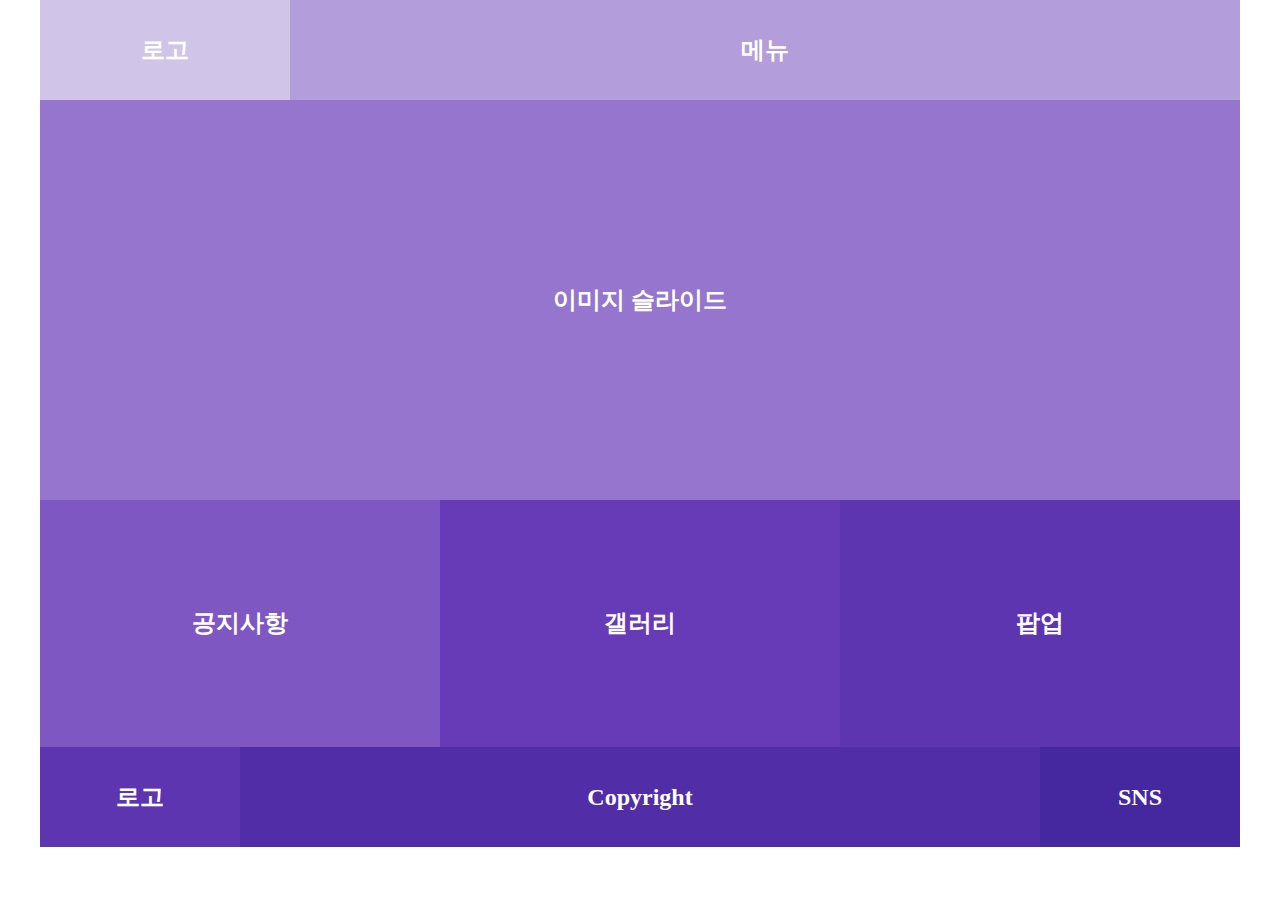
<file: 0009/index.html>
<!DOCTYPE html>
<html lang="ko">
<head>
    <meta charset="UTF-8">
    <title>웹 디자인 기능사</title>
    <link rel="stylesheet" href="css/style.css">
</head>
<body>
    <div id="wrap">
        <header id="header" class="clearfix">
            <h1 class="logo">로고</h1>
            <nav class="nav">메뉴</nav>
        </header>
        <!-- //header -->

        <section id="banner">
            <h2>이미지 슬라이드</h2>
        </section>
        <!-- //banner -->

        <section id="contents" class="clearfix">
            <div class="cont1"><h3>공지사항</h3></div>
            <div class="cont2"><h3>갤러리</h3></div>
            <div class="cont3"><h3 class="layerPopup">팝업</h3></div>
        </section>
        <!-- //contents -->

        <footer id="footer">
            <div class="foot1"><h3>로고</h3></div>
            <div class="foot2"><h3>Copyright</h3></div>
            <div class="foot3"><h3>SNS</h3></div>
        </footer>
        <!-- //footer -->
    </div>
    
    <!----- 레이어 팝업 ------>
    <div class="layer-bg">
    </div>
    <div class="layer">
        <h2>타이틀</h2>
        <a href="#" class="close">닫기</a>
    </div>
    
    
    
    <script src="https://ajax.googleapis.com/ajax/libs/jquery/1.12.4/jquery.min.js"></script>
    <script>
        $(".layerPopup").click(function(){
            $(".layer").show();
            $(".layer-bg").show();

        });
        
        $(".layer .close").click(function(){
            $(".layer").hide();
            $(".layer-bg").hide();
        });
    </script>
</body>

</html>
</file>
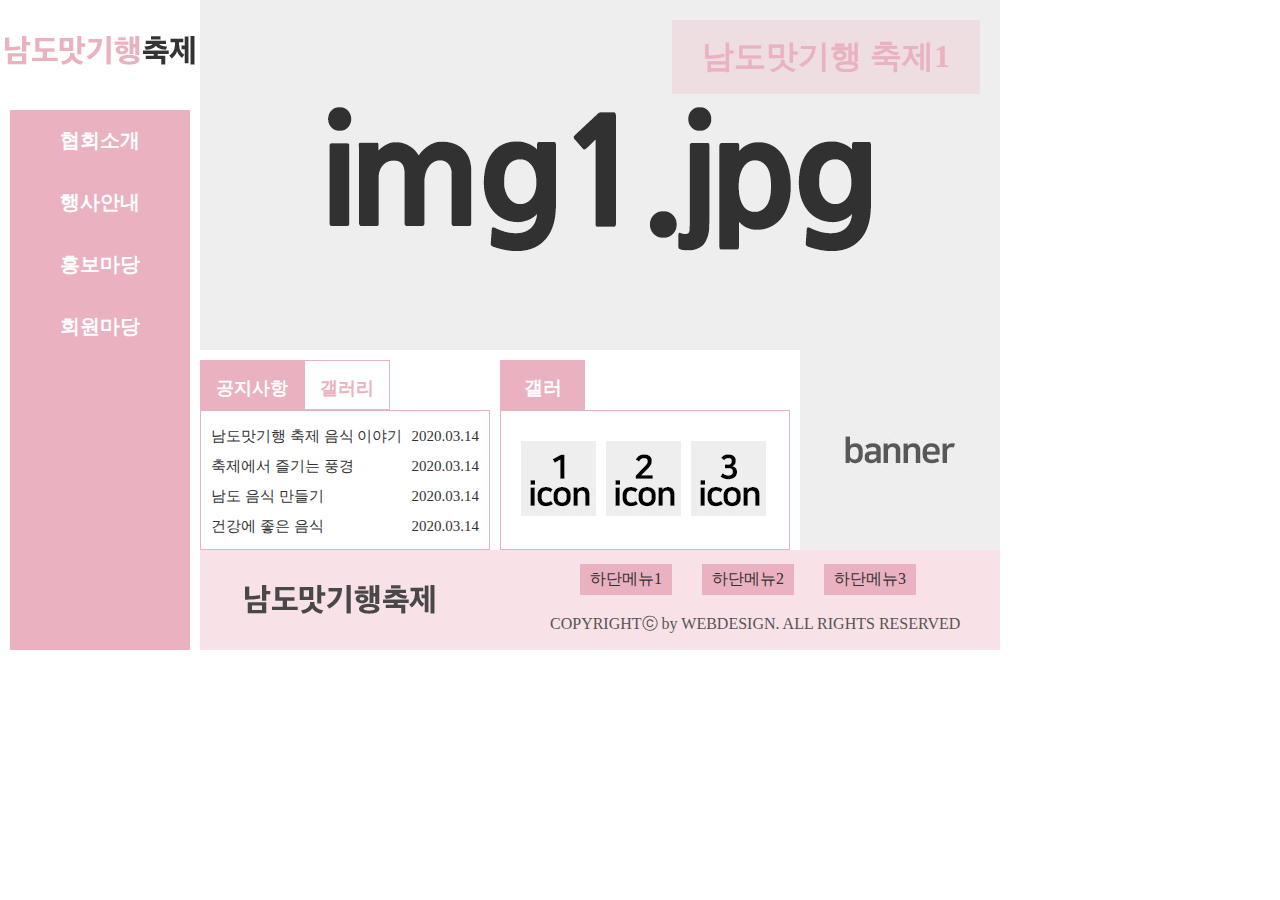
<file: C003/index.html>
<!DOCTYPE html>
<html lang="ko">
<head>
  <meta charset="UTF-8">
  <meta http-equiv="X-UA-Compatible" content="IE=edge">
  <meta name="viewport" content="width=device-width, initial-scale=1.0">
  <title>남도맛기행 축제</title>
  <link rel="stylesheet" href="css/style.css">
  <script src="script/jquery-1.12.3.js"></script>
  <script src="script/script.js"></script>
</head>
<body>
  <div class="wrap clearfix">
    <aside id="side">
      <h1 class="logo">
        <a href="#">
        <img src="images/logo.png" alt="남도맛기행 축제">
        </a>
      </h1>
      <nav>
        <ul class="menu">
          <li>
            <a href="#">
              협회소개</a>
            <ul class="sub">
              <li>
                <a href="#">
                  인사말
                </a>
              </li>
              <li>
                <a href="#">
                  명인
                </a>
              </li>
              <li>
                <a href="#">
                  오시는길
                </a>
              </li>
            </ul>
          </li>
          <li>
            <a href="#">
              행사안내</a>
            <ul class="sub">
              <li>
                <a href="#">
                요리경연대회
                </a>
              </li>
              <li>
                <a href="#">
                전시참가
                </a>
              </li>
              <li>
                <a href="#">
                참가신청
                </a>
              </li>
            </ul>
          </li>
          <li>
            <a href="#">
              홍보마당</a>
            <ul class="sub">
              <li>
                <a href="#">
                축제소식
                </a>
              </li>
              <li>
                <a href="#">
                보도자료
                </a>
              </li>
              <li>
                <a href="#">
                레시피
                </a>
              </li>
            </ul>  
          </li>
          <li>
            <a href="#">
              회원마당</a>
            <ul class="sub">
              <li>
                <a href="#">
                Q&A
                </a>
              </li>
              <li>
                <a href="#">
                사진갤러리
                </a>
              </li>
              <li>
                <a href="#">
                공지사항
                </a>
              </li>
            </ul>
          </li>
        </ul>
      </nav>
    </aside>
    <!-- side -->

    <section id="content">
      <div class="slide">
        <ul class="slideList clearfix">
          <li>
            <a href="#">
              <h1>남도맛기행 축제1</h1>
              <img src="images/img1.jpg" alt="남도맛기행 축제1"></a>
          </li>
          <li>
            <a href="#">
              <h1>남도맛기행 축제2</h1>
              <img src="images/img2.jpg" alt="남도맛기행 축제2"></a>
          </li>
          <li>
            <a href="#">
              <h1>남도맛기행 축제3</h1>
              <img src="images/img3.jpg" alt="남도맛기행 축제3"></a>
          </li>
        </ul>
      </div>
      <!-- //slide -->

      <div class="contents">
        <div class="cont1">
          <div class="tab-menu">
            <div class="tab-btn">
              <ul class="clearfix">
                <li class="active"><a href="#">공지사항</a></li>
                <li><a href="#">갤러리</a></li>
              </ul>
            </div>
            <!-- //tab-btn -->
            <div class="tab-cont">
              <div class="notice">
                <ul>
                  <li>
                    <a href="#">남도맛기행 축제 음식 이야기	
                    <span class="day">
                    2020.03.14
                    </span>
                    </a>
                  </li>
                  <li>
                    <a href="#">축제에서 즐기는 풍경
                    <span class="day">
                    2020.03.14
                    </span>
                    </a>
                  </li>
                  <li>
                    <a href="#">남도 음식 만들기
                    <span class="day">
                    2020.03.14
                    </span>
                    </a>
                  </li>
                  <li>
                    <a href="#">건강에 좋은 음식
                    <span class="day">
                    2020.03.14
                    </span>
                    </a>
                  </li>
                </ul>
              </div>
              <div class="gal">
                <ul class="clearfix">
                  <li><a href="#"><img src="images/icon1.jpg" alt="갤러리1"></a></li>
                  <li><a href="#"><img src="images/icon2.jpg" alt="갤러리2"></a></li>
                  <li><a href="#"><img src="images/icon3.jpg" alt="갤러리3"></a></li>
                </ul>
              </div>
            </div>
            <!-- //tab-cont -->
          </div>
            <!-- //tab-menu -->
        </div>      

        <div class="cont2">
          <div class="gal_title">
            <h3><a href="#">갤러리</a></h3>
          </div>
          <div class="gal_cont">
            <ul>
              <li><a href="#"><img src="images/icon1.jpg" alt="갤러리1"></a></li>
              <li><a href="#"><img src="images/icon2.jpg" alt="갤러리2"></a></li>
              <li><a href="#"><img src="images/icon3.jpg" alt="갤러리3"></a></li>
            </ul>
          </div>

        </div>
        <div class="cont3">
          <a href="#"><img src="images/banner.jpg" alt="배너"></a>
        </div>
      </div>
      <!-- contents -->

      <footer class="clearfix">
        <div class="foot1">
          <a href="#"><img src="images/footerLogo.png" alt="로고"></a>
        </div>
        <div class="foot2">
          <ul>
            <li>
              <a href="#">하단메뉴1</a>
            </li>
            <li>
              <a href="#">하단메뉴2</a>
            </li>
            <li>
              <a href="#">하단메뉴3</a>
            </li>
          </ul>
        </div>
        <div class="foot3">
          <p>COPYRIGHTⓒ by WEBDESIGN. ALL RIGHTS RESERVED</p>
        </div>
      </footer>
      <!-- //footer -->

  </section>
  <!-- //content -->

  <!-- wrap -->
  </div>
  
  <div class="layerbg"></div>
  <div class="layerPopup">
    <h2>남도맛기행 축제 음식 이야기</h2>
    <p>남도맛기행 축제의 모든 음식과 전시정보를 한눈에 볼 수 있습니다. 남도맛기행 축제 관련 공연과 캘린더 배포, 자전거 투어 행사, 야경 명소 등 자연환경을 살린 아름다운 남도에서의 축제 정보를 안내해드립니다.</p>
    <h3 class="close"><a href="#">닫기</a></h3>
  </div>

</body>
</html>
</file>
<file: 0009/css/style.css>
/* reset */
* {margin: 0; padding: 0; font-size: 24px; font-weight: bold; color: #fff;}
a {color: #333; text-decoration: none;}
li {list-style: none;}
table {border-spacing: 0;}
.clearfix::before, .clearfix::after {display: block; content:''; clear:both;}
        
#wrap {width: 1200px; margin: 0px auto;}
        
/* header */
#header {text-align: center;}
#header .logo {float: left; width:250px; height:100px; line-height: 100px; background: #d1c4e9;}
#header .nav {float: right; width:950px; height:100px; line-height: 100px; background: #b39ddb;}

/* banner */
#banner {text-align: center; height: 400px; line-height: 400px; background: #9575cd;}

/* contents */
#contents {text-align: center;}
#contents > div {float: left; width: 33.333333%; height: 247px; line-height: 247px;}
#contents > div.cont1 {background: #7e57c2;}
#contents > div.cont2 {background: #673ab7;}
#contents > div.cont3 {background: #5e35b1 ;}

/* footer */
#footer {height: 100px; line-height: 100px; text-align: center; }
#footer .foot1 {float: left; width: 200px; background: #5e35b1;}
#footer .foot2 {float: left; width: 800px; background: #512da8;}
#footer .foot3 {float: left; width: 200px; background: #4527a0;}
        
/****** 레이어 팝업 *******/
.layer-bg {
    display: none;
    width: 100%; height: 100%;
    background: rgba(0, 0, 0, 0.6);
    position: absolute; top: 0; left: 0; z-index: 500;
}
.layer {
    display: none;
    width: 500px; height: 500px; background: #fff; 
    border: 2px solid #000;
    position: absolute; left: 50%; top: 50%; z-index: 1000;
    margin-left: -250px; margin-top: -250px;
}
.layer h2 {color: #000; padding: 20px;}
.layer .close {position: absolute; right: 20px; bottom: 20px;}
</file>
<file: C003/css/style.css>
@charset "UTF-8";

/* reset */
*{
  margin: 0;
  padding: 0;
  box-sizing: border-box;
  color: #333333;
  font-family: san-serif;
}

a{
  text-decoration: none;
  color: inherit;
}

ol, ul, li{
  list-style: none;
}

img{
  border: 0px;
  vertical-align: 0;
}

.clearfix::before, .clearfix::after{
  display: block; content: ''; clear: both;
}


/* wrap */
.wrap{
  width: 1000px;
  height: 650px;
}


/* side */
#side{
  float: left;
  width: 200px;
}

.logo{
  width: 200px;
  height: 100px;
  padding-top: 30px;
}

nav{
  position: relative;
  z-index: 10;
  margin: 10px;
  height: 540px;
  background: #eab1c0;
  line-height: 30px;
}


/* menu */
nav ul.menu > li{
  position: relative;
  text-align: center;
  padding: 15px;
}

nav ul.menu > li:hover{
  background: #eb9aaf;
}

nav ul.menu > li > a{
  font-size: 20px;
  font-weight: bold;
  color: #fff;
}

nav ul.menu > li > ul.sub{
  display: none;
  position: absolute;
  width: 150px;
  left: 170px;
  top: 0px;
  background: #eab1c0;
}

nav ul.menu > li > ul.sub > li{
  padding: 5px;
}

nav ul.menu > li > ul.sub > li:hover{
  background: #eb9aaf;
}

nav ul.menu > li > ul.sub > li > a{
  font-size: 16px;
  color: #fff;
  
}

/* content */
#content{
  float: left;
}



/* slide */
.slide{
  overflow: hidden;
  position: relative;
  width: 800px;
  height: 350px;
}

.slide ul.slideList{
  position: relative;
  width: 2400px;
  height: 350px;
}

.slide ul.slideList li{
  float: left;
  position: relative;
}

.slide ul.slideList li a h1{
  display: block;
  position: absolute;
  top: 20px;
  right: 20px;
  color: #eab1c0;
  background: #edd9dec9;
  padding: 15px 30px;
}




/* contents */
.contents{
  width: 800px;
  height: 200px;
}

.contents > div{
  float: left;
}

.contents .cont1{
  width: 300px;
}

.contents .cont2{
  padding-top: 10px;
  width: 300px;
}

.contents .cont2 .gal_title h3{
  display: block;
  height: 50px;
  width: 85px;
  line-height: 35px;
  text-align: center;
  padding: 10px 15px;
  background: #eab1c0;
  color: #fff;
}

.contents .cont2 .gal_cont{
  position: relative;
  padding: 30px 0px;
  padding-left: 10px;
  width: 290px;
  height: 140px;
  border: 1px solid #eab1c0;
  background: #fff;
}

.contents .cont2 .gal_cont ul li{
  float: left;
  margin-left: 10px;
}

.contents .cont3{
  width: 200px;
}


/* tabmenu */
.tab-menu{
  padding-top: 10px;
}

.tab-btn ul li{
  float: left;
  height: 50px;
  padding: 10px 15px;
  border: 1px solid #eab1c0;
  background: #fff;
  color: #eab1c0;
}

.tab-btn ul li.active {
  background: #eab1c0;
  color: #fff;
}

.tab-btn ul li a{
  display: block;
  line-height: 35px;
  font-size: 18px;
  font-weight: bold;
}


.tab-cont{
  position: relative;
  width: 290px;
  height: 140px;
  border: 1px solid #eab1c0;
  background: #fff;
}

.tab-cont .notice{
  font-size: 15px;
  padding: 10px;
  line-height: 30px;
}

.tab-cont .notice ul li .day{
  position: absolute;
  right: 10px;
}


.tab-cont .gal{
  position: relative;
  padding: 30px 0px;
  padding-left: 10px;
}

.tab-cont .gal ul li{
  float: left;
  margin-left: 10px;
}

/* layerpopup */
.layerPopup{
  display: none;
  width: 400px;
  height: 300px;
  position: absolute;
  top: 25%;
  left: 30%;
  background: #f8e1e7;
  border: 1px solid #eab1c0;
}

.layerPopup h2{
  padding: 15px;
  background: #eab1c0;
}

.layerPopup p{
  padding: 15px;
  line-height: 26px;
}

.layerPopup h3 a{
  position: absolute;
  right: 15px;
  bottom: 15px;
  padding: 10px;
  background: #eab1c0;
}

/* footer */
footer{
  width: 800px;
  height: 100px;
  background: #f8e1e7;
}

footer div{
  float: left;
}

footer .foot1{
  width: 300px;
  height: 100px;
  padding-top: 25px;
  padding-left: 40px;
}

footer .foot2{
  width: 500px;
  height: 50px;
  padding-top: 10px;
  padding-left: 50px;
}

footer .foot2 ul li{
  float: left;
  margin-left: 30px;
  padding: 5px 10px;
  background: #eab1c0;
  font-weight: 500;
}

footer .foot3{
  width: 500px;
  height: 50px;
  padding-top: 10px;
  padding-left: 50px;
}
footer .foot3 p{
  color: #555;
}
</file>
